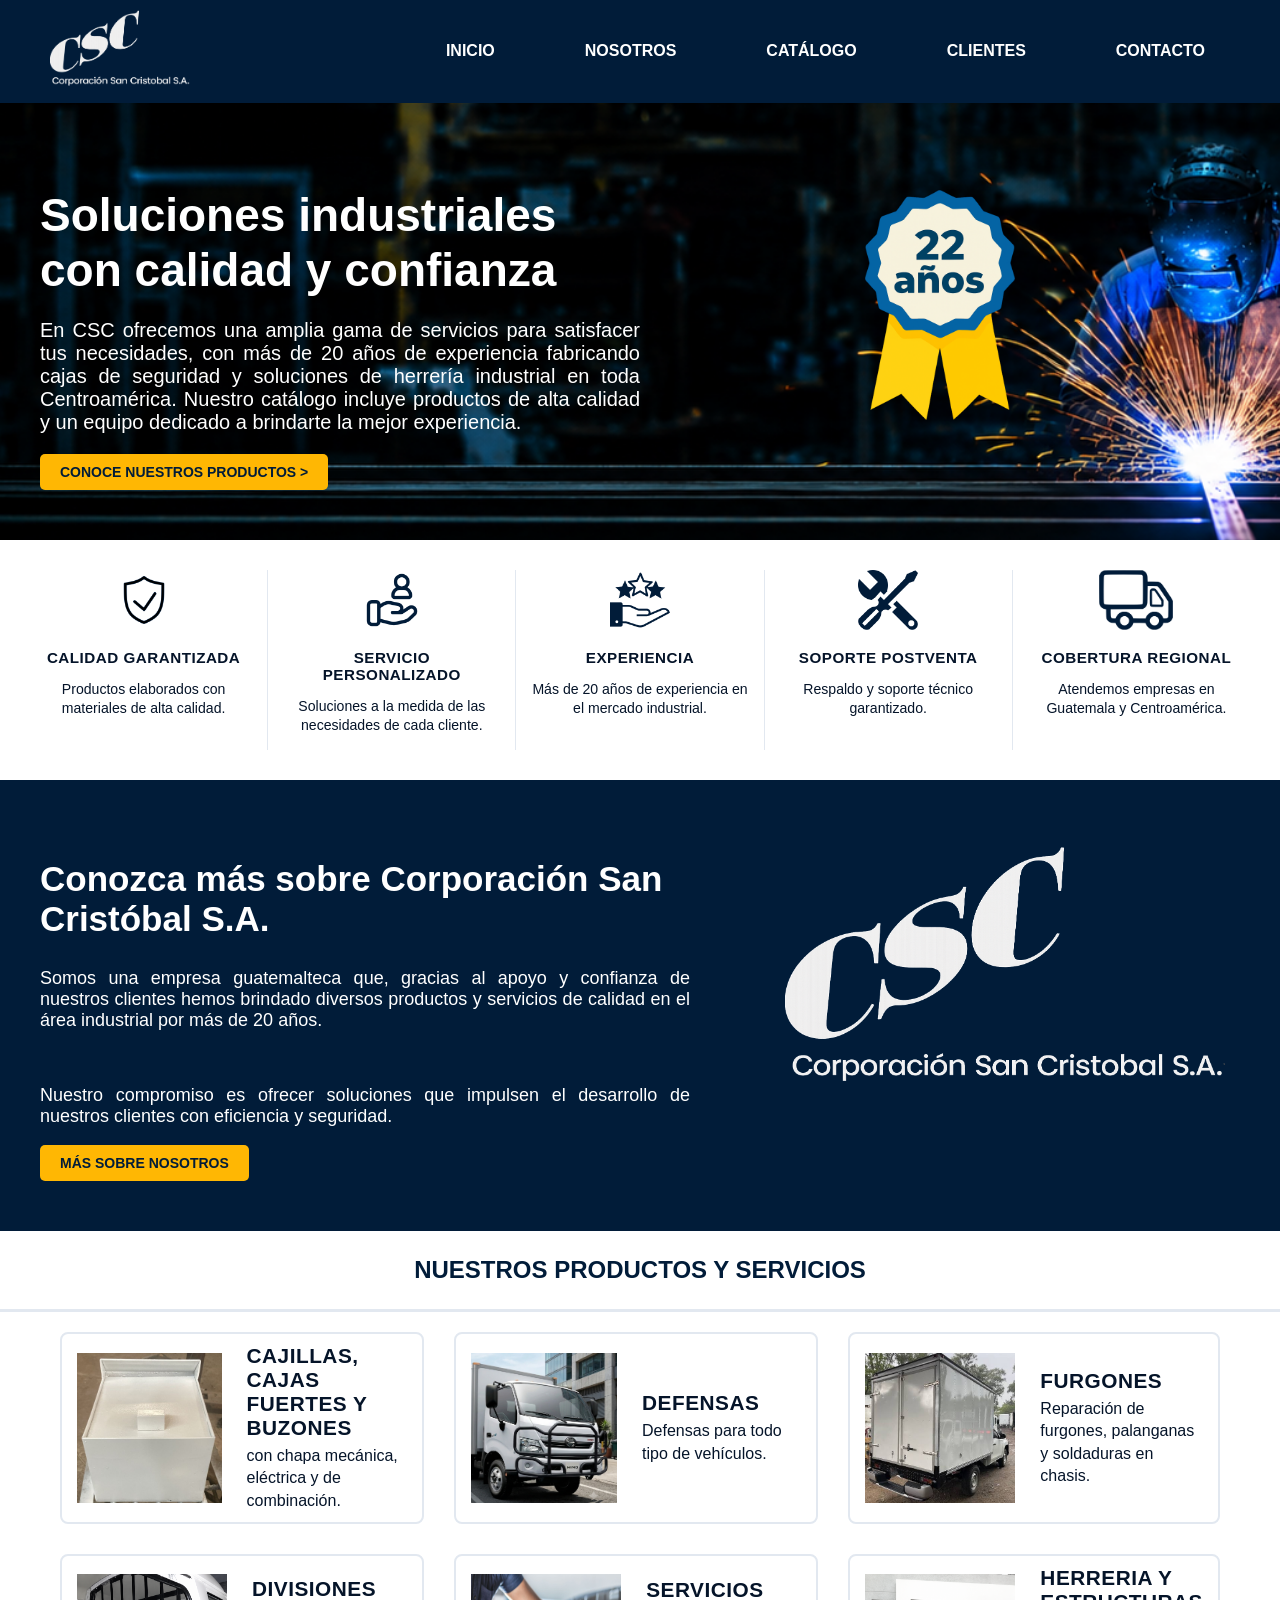
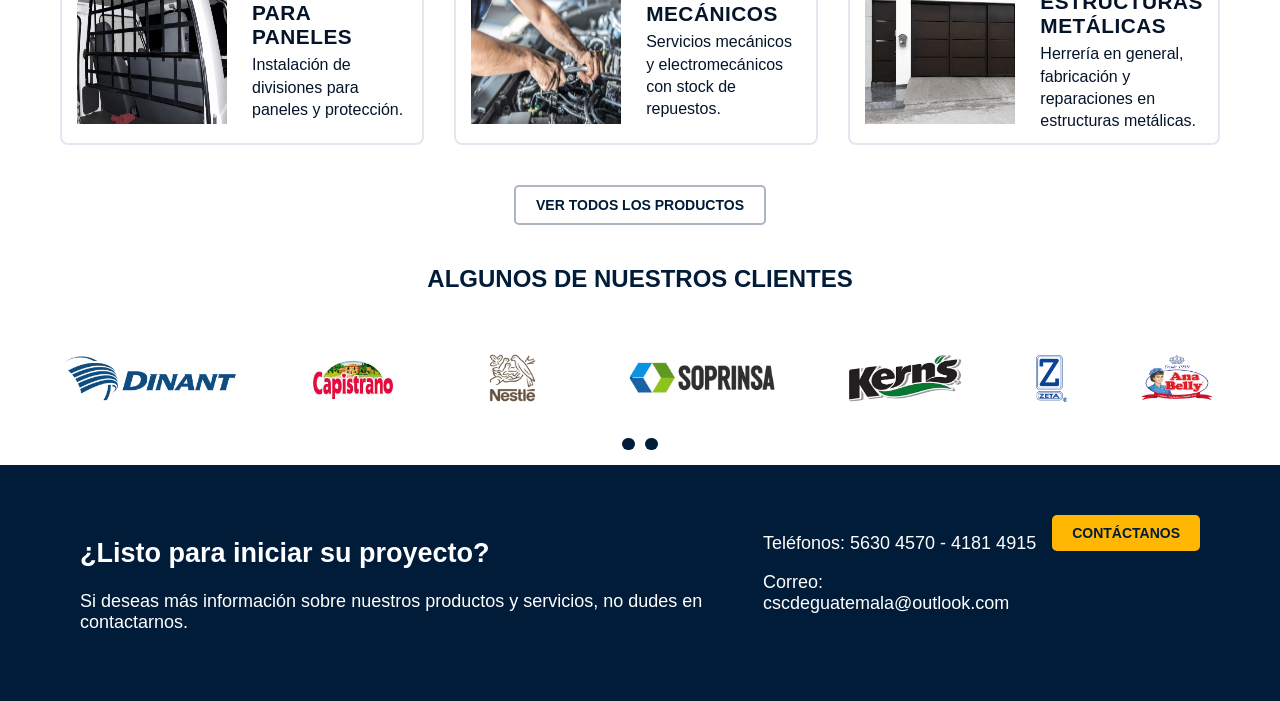
<file: index.html>
<!DOCTYPE html>
<html lang="es">
<head>
    <meta charset="UTF-8">
    <meta name="viewport" content="width=device-width, initial-scale=1.0">
    <title>CSC</title>
    <link rel="icon" type="image/png" href="img/LogoO.png">
    <link rel="stylesheet" href="style.css">
</head>
<body>
    <header>
        <div class="logo">
            <img src="img/Logo.png" alt="Logo de la empresa">
        </div>

        <button class="hamburger" id="hamburger-btn" aria-label="Abrir menú">
            <span></span>
            <span></span>
            <span></span>
        </button>

        <nav class="nav-menu" id="nav-menu">
            <ul>
                <li><a href="#inicio">INICIO</a></li>
                <li><a href="#nosotros">NOSOTROS</a></li>
                <li><a href="#catalogo">CATÁLOGO</a></li>
                <li><a href="#clientes">CLIENTES</a></li>
                <li><a href="#contacto">CONTACTO</a></li>
            </ul>
        </nav>
    </header>

    <main>
        <section id="inicio">
            <div class="presentacion">
                <div class="texto">
            <h1>Soluciones industriales <br> con calidad y confianza</h1>
            <p>En CSC ofrecemos una amplia gama de servicios para satisfacer tus necesidades, con más de 20 años de experiencia 
            fabricando cajas de seguridad y soluciones de herrería industrial en toda Centroamérica. Nuestro catálogo incluye productos 
            de alta calidad y un equipo dedicado a brindarte la mejor experiencia.</p>
            <a href="#catalogo">
                <button>CONOCE NUESTROS PRODUCTOS ></button>
            </a>
                </div>

                <div class="imagen">
                    <div class="medalla">
                        <img src="img/medalla.jpg" alt="Medalla de calidad">
                    </div>
                </div>
            </div>    
            <div class="features">
                <div class="feature-item">
                    <img src="img/Calidad.png" alt="Icono de calidad">
                    <h3 class="feature-title">CALIDAD GARANTIZADA</h3>
                    <p class="feature-text">Productos elaborados con materiales de alta calidad.</p>
                </div>

                <div class="feature-item">
                    <img src="img/Servicio.png" alt="Icono de servicio">
                    <h3 class="feature-title">SERVICIO PERSONALIZADO</h3>
                    <p class="feature-text">Soluciones a la medida de las necesidades de cada cliente.</p>
                </div>

                <div class="feature-item">
                    <img src="img/Experiencia.png" alt="Icono de experiencia">
                    <h3 class="feature-title">EXPERIENCIA</h3>
                    <p class="feature-text">Más de 20 años de experiencia en el mercado industrial.</p>
                </div>

                <div class="feature-item">
                    <img src="img/Soporte.png" alt="Icono de soporte">
                    <h3 class="feature-title">SOPORTE POSTVENTA</h3>
                    <p class="feature-text">Respaldo y soporte técnico garantizado.</p>
                </div>

                <div class="feature-item">
                    <img src="img/Cobertura.png" alt="Icono de cobertura regional">
                    <h3 class="feature-title">COBERTURA REGIONAL</h3>
                    <p class="feature-text">Atendemos empresas en Guatemala y Centroamérica.</p>
                </div>
            </div>    
        </section>

        <section id="nosotros">
            <div class="nosotros">
                 <div class="texto">
            <h2>Conozca más sobre Corporación San Cristóbal S.A.</h2>
            <p>Somos una empresa guatemalteca que, gracias al apoyo y confianza de nuestros clientes hemos brindado diversos productos
            y servicios de calidad en el área industrial por más de 20 años.</p>
           <br><p>Nuestro compromiso es ofrecer soluciones que impulsen el desarrollo de nuestros clientes con eficiencia y seguridad.</p>

                <button id="mas-nosotros">MÁS SOBRE NOSOTROS</button>

                <dialog id="miModal">
                <form method="dialog">
                    <h2>Nuestro lema es <br>"SERVICIO PERSONALIZADO"</h2>
                    <p>Su empresa es importante para nosotros y estamos comprometidos a
                    brindarles productos y servicios de calidad ofreciendo valores agregados
                    como el respaldo y soporte posventa cuando lo requieran.
                    Cada producto ofrecido es elaborado con materiales de calidad, con diseño y
                    medidas específicas que se adaptan a la necesidad de cada cliente.
                    Somos la mejor opción para el desarrollo de sus proyectos, contáctenos y
                    solicite su cotización.</p>
                    <!-- El botón con method="dialog" cierra el modal automáticamente -->
                    <button id="cerrarBtn">Cerrar</button>
                </form>
                </dialog>
                </div>
                <div class="logo2">
                    <img src="img/Logo.png" alt="Logo de la empresa">
                </div>    
            </div>
        </section>

        <section id="catalogo">
            <div class="catalogo">
            <h2>NUESTROS PRODUCTOS Y SERVICIOS</h2>
            </div>    
            <div class="caracteristicas">
                <div class="carac-item">
                    <img src="img/Cajas.jpeg" alt="Icono de cajas fuertes">
                    <div class="carac-info">
                        <h3 class="carac-title">CAJILLAS, CAJAS FUERTES Y BUZONES</h3>
                        <p class="carac-text">con chapa mecánica, eléctrica y de combinación.</p>
                    </div>
                </div>

                <div class="carac-item">
                    <img src="img/Defensa.png" alt="Icono de defensas">
                    <div class="carac-info">
                        <h3 class="carac-title">DEFENSAS</h3>
                        <p class="carac-text">Defensas para todo tipo de vehículos.</p>
                    </div>
                </div>

                <div class="carac-item">
                    <img src="img/Furgones.jpeg" alt="Icono de furgones">
                    <div class="carac-info">
                        <h3 class="carac-title">FURGONES</h3>
                        <p class="carac-text">Reparación de furgones, palanganas y soldaduras en chasis.</p>
                    </div>
                </div>

                <div class="carac-item">
                    <img src="img/Division.png" alt="Icono de divisiones">
                    <div class="carac-info">
                        <h3 class="carac-title">DIVISIONES PARA PANELES</h3>
                        <p class="carac-text">Instalación de divisiones para paneles y protección.</p>
                    </div>
                </div>

                <div class="carac-item">
                    <img src="img/Mecanica.jpg" alt="Icono de servicios mecánicos">
                    <div class="carac-info">
                        <h3 class="carac-title">SERVICIOS MECÁNICOS</h3>
                        <p class="carac-text">Servicios mecánicos y electromecánicos con stock de repuestos.</p>
                    </div>
                </div>
                
                <div class="carac-item">
                    <img src="img/Metalica.png" alt="Icono de herreria">
                    <div class="carac-info">
                        <h3 class="carac-title">HERRERIA Y ESTRUCTURAS METÁLICAS</h3>
                        <p class="carac-text">Herrería en general, fabricación y reparaciones en estructuras metálicas.</p>
                    </div>
                </div>
            </div>

            <button id="btn-catalogo">VER TODOS LOS PRODUCTOS</button>
                <dialog id="CatalogoModal">
                <form method="dialog">

                    <div class="caracteristicasModal">
                        <div class="carac-item">
                            <img src="img/Cajas.jpeg" alt="Icono de cajas fuertes">
                            <div class="carac-info">
                                <h3 class="carac-title">CAJILLAS, CAJAS FUERTES Y BUZONES</h3>
                                <p class="carac-text">con chapa mecánica, eléctrica y de combinación.</p>
                            </div>
                        </div>

                        <div class="carac-item">
                            <img src="img/Defensa.png" alt="Icono de defensas">
                            <div class="carac-info">
                                <h3 class="carac-title">DEFENSAS</h3>
                                <p class="carac-text">Defensas para todo tipo de vehículos.</p>
                            </div>
                        </div>

                        <div class="carac-item">
                            <img src="img/Furgones.jpeg" alt="Icono de furgones">
                            <div class="carac-info">
                                <h3 class="carac-title">FURGONES</h3>
                                <p class="carac-text">Reparación de furgones, palanganas y soldaduras en chasis.</p>
                            </div>
                        </div>

                        <div class="carac-item">
                            <img src="img/Division.png" alt="Icono de divisiones">
                            <div class="carac-info">
                                <h3 class="carac-title">DIVISIONES PARA PANELES</h3>
                                <p class="carac-text">Instalación de divisiones para paneles y protección.</p>
                            </div>
                        </div>

                        <div class="carac-item">
                            <img src="img/Mecanica.jpg" alt="Icono de servicios mecánicos">
                            <div class="carac-info">
                                <h3 class="carac-title">SERVICIOS MECÁNICOS</h3>
                                <p class="carac-text">Servicios mecánicos y electromecánicos con stock de repuestos.</p>
                            </div>
                        </div>
                        
                        <div class="carac-item">
                            <img src="img/Estanterias.png" alt="Icono de estanteria">
                            <div class="carac-info">
                                <h3 class="carac-title">ESTANTERÍAS A LA MEDIDA</h3>
                                <p class="carac-text">Diseño y fabricación de estanterías metálicas resistentes, adaptadas a tus espacios y necesidades de almacenamiento.</p>
                            </div>
                        </div>

                        <div class="carac-item">
                            <img src="img/FurgonF.jpeg" alt="Icono de furgon frio">
                            <div class="carac-info">
                                <h3 class="carac-title">FURGONES REFRIGERADOS Y TÉRMICOS</h3>
                                <p class="carac-text">Reparación, sellado y mantenimiento de furgones para transporte de producto congelado y refrigerado.</p>
                            </div>
                        </div>

                        <div class="carac-item">
                            <img src="img/Metalica.png" alt="Icono de herreria">
                            <div class="carac-info">
                                <h3 class="carac-title">HERRERIA Y ESTRUCTURAS METÁLICAS</h3>
                                <p class="carac-text">Herrería en general, fabricación y reparaciones en estructuras metálicas.</p>
                            </div>
                        </div>

                         <div class="carac-item">
                            <img src="img/trocket.jpg" alt="Icono de trockets">
                            <div class="carac-info">
                                <h3 class="carac-title">TROCKETS</h3>
                                <p class="carac-text">trocket manual, práctico y resistente para el manejo y transporte de carga.</p>
                            </div>
                        </div>

                         <div class="carac-item">
                            <img src="img/Cajachica.jpg" alt="Icono de cajachica">
                            <div class="carac-info">
                                <h3 class="carac-title">CAJAS CHICAS</h3>
                                <p class="carac-text">Cajas metálicas seguras y portátiles, ideales para el resguardo y organización de documentos.</p>
                            </div>
                        </div>

                        <div class="carac-item">
                            <img src="img/Gabinete.png" alt="Icono de gabinete">
                            <div class="carac-info">
                                <h3 class="carac-title">GABINETES DE LLAVES</h3>
                                <p class="carac-text">Organizadores metálicos de pared con cerradura para el control y resguardo seguro de múltiples juegos de llaves.</p>
                            </div>
                        </div>

                        <div class="carac-item">
                            <img src="img/Chapa.jpeg" alt="Icono de chapa">
                            <div class="carac-info">
                                <h3 class="carac-title">VARIEDAD DE CHAPAS</h3>
                                <p class="carac-text">AMPLIA gama de cerraduras de alta seguridad y repuestos para puertas, portones y cajas fuertes.</p>
                            </div>
                        </div>

                        <div class="carac-item">
                            <img src="img/Kit.jpeg" alt="Icono de Kit">
                            <div class="carac-info">
                                <h3 class="carac-title">EQUIPO DE SEGURIDAD</h3>
                                <p class="carac-text">Kits y accesorios de protección industrial diseñados para flotas y edificios.</p>
                            </div>
                        </div>

                    </div>
                    <button id="cerrarBtn">Cerrar</button>
                </form>
                </dialog>
        </section>

        <section id="clientes">
            <div class="Clientes-titulo">
                <h2>ALGUNOS DE NUESTROS CLIENTES</h2>
            </div>
            <div class="clientes">
                <div class="imagenes">
                    <img id="sec1" src="img/Dinant.png" alt="Cliente 1">
                    <img src="img/Capistrano.png" alt="Cliente 2">
                    <img src="img/Nestle.png" alt="Cliente 3">
                    <img src="img/soprinsa.png" alt="Cliente 4">
                    <img src="img/kerns.png" alt="Cliente 5">
                    <img src="img/zetagas.png" alt="Cliente 6">
                    <img src="img/anabelly.png" alt="Cliente 7">
                    <img src="img/lapopular.png" alt="Cliente 8">
                    <img src="img/Pepsico.png" alt="Cliente 9">
                    <img src="img/Solid.png" alt="Cliente 10">
                    <img src="img/Ransa.png" alt="Cliente 11">
                    <img src="img/Bofasa.png" alt="Cliente 12">
                    <img id="sec2" src="img/Pozuelo.png" alt="Cliente 13">
                </div>
                <div class="btn-scroll">
                    <a href="#sec1"></a>
                    <a href="#sec2"></a>
                </div>
            </div>    

        </section>
    </main>

    <footer>
        <section id="contacto">
        <div class="contacto">
            <div class="info">
                <h2>¿Listo para iniciar su proyecto?</h2>
                <p>Si deseas más información sobre nuestros productos y servicios, no dudes en contactarnos.</p>
            </div>
            <div class="contact">
                <p>Teléfonos: 5630 4570 - 4181 4915</p>
                <p>Correo: cscdeguatemala@outlook.com</p>
            </div>
            <a href="mailto:cscdeguatemala@outlook.com">
                <button>CONTÁCTANOS</button></a>
            </a>
        </div>
        </section>
    </footer>
    
    <script src="script.js"></script>
</body>
</html>
</file>
<file: style.css>
body {
   font-family: "Poppins", sans-serif;
    margin: 0;
    padding: 0;
}

section {
    scroll-margin-top: 90px; /* Cambia 90px por la altura real de tu header */
}

header {
    background-color: #011c39;
    display: flex;
    justify-content: space-between;
    align-items: center;           
    padding: 0px 40px;

    position: fixed;
    top: 0;
    left: 0;
    width:100%;
    box-sizing:border-box;
    z-index: 1000;
}

.logo img {
  width: 140px;
  height: auto; 
  padding: 10px;
  filter: invert(100%);
}

nav ul{
  display: flex;
  gap: 60px;    
  list-style: none; 
  padding: 20px; 

}

nav ul li a {
  color: white;
  text-decoration: none;
  padding: 10px 15px;   
  font-weight: bold;

}

nav ul li a:hover {
    color: #ffb703;
}

.hamburger {
  display: none; /* No se muestra en computadoras */
  flex-direction: column;
  justify-content: space-between;
  width: 30px;
  height: 21px;
  background: transparent;
  border: none;
  cursor: pointer;
  padding: 0;
}

/* Estilo para las 3 líneas */
.hamburger span {
  width: 100%;
  height: 3px;
  background-color: #ffffff;
  border-radius: 3px;
  transition: all 0.3s ease;
}

html {
    scroll-behavior: smooth;
}

main {
    padding-top: 100px; /* Ajusta este valor según la altura real de tu header */
}

.presentacion{
    background-image: url('img/fondo3.png');
    color: white;
    padding: 50px 40px;
    display: flex;
    align-items: flex-start;         /* Centra verticalmente la medalla con el texto */


    background-size: cover;
    background-position: center;
    background-repeat: no-repeat;
    
    /* SOLUCIÓN A LA DISTANCIA: En lugar de un % gigante, usa un espacio fijo o distribuidor */
    justify-content: space-between; 
}

.texto {
    flex: 1;
    max-width: 650px; /* Evita que el texto invada el lado del soldador */
}

.imagen {
    flex: 1;
    display: flex;
    justify-content: center; /* Alinea la medalla a la derecha de forma controlada */
    
}

.texto h1{
  font-size: 46px;
  margin-bottom: 20px;
  line-height: 1.2;

}

.texto p{
  display: grid;
  gap: 15px;
  font-size: 20px;

  text-align: justify;
  text-justify: inter-word;
}

.medalla img {
    width:150px;
    padding:40px;
    margin-right:0;

}

/* 1. El contenedor principal (La gran barra blanca) */
.features {
    display: flex;                  /* Pone los 5 elementos en fila */
    justify-content: space-between; /* Distribuye el espacio equitativamente */
    background-color: #ffffff;      /* Fondo blanco */
    padding: 30px 20px;             /* Espacio interno arriba/abajo y a los lados */
}

/* 2. Cada una de las 5 cajitas individuales */
.feature-item {
    flex: 1;                        /* Hace que las 5 cajas midan exactamente lo mismo */
    text-align: center;             /* Centra todo el contenido (iconos, títulos y párrafos) */
    padding: 0 15px;                /* Espacio a los lados para que los textos no se peguen */
}

/* 3. El truco de las líneas divisorias grises */
.feature-item:not(:last-child) {
    border-right: 1px solid #e2e8f0; /* Línea gris delgada */
}

/* 4. Estilos para los textos internos */
.feature-title {
    font-size: 0.95rem;             /* Tamaño de letra compacto y elegante */
    color: #051429;                 /* El azul oscuro corporativo de CSC */
    margin-top: 15px;               /* Separa el título del icono de arriba */
    margin-bottom: 8px;             /* Separa el título del párrafo de abajo */
    font-weight: bold;
    letter-spacing: 0.5px;          /* Un poco de espacio entre letras */
}

.feature-text {
    font-size: 0.88rem;             /* Letra más pequeña para la descripción */
    color: #051429;                 /* Color gris azulado suave */
    line-height: 1.4;               /* Espaciado cómodo entre líneas de texto */
}

.feature-item img {
    height: 60px;                   /* Ajusta la altura de los iconos a tu gusto */
    width: auto;
    margin: 0 auto;
}

.nosotros{
    background-color: #011c39;
    color: white;
    padding: 50px 40px;
    display: flex;
    align-items: flex-start;         /* Centra verticalmente la medalla con el texto */
    
    /* SOLUCIÓN A LA DISTANCIA: En lugar de un % gigante, usa un espacio fijo o distribuidor */
    justify-content: space-between; 

}

.texto h2{
  display: grid;
  gap: 15px;
  font-size: 35px;

}

.nosotros .texto p{
  display: grid;
  gap: 15px;
  font-size: 18px;

  text-align: justify;
  text-justify: inter-word;
}

.logo2 img {
  width: 440px;
  height: auto; 
  padding: 15px;
  filter: invert(100%);
}

button {
    background-color: #ffb703;
    color: #011c39;
    border: none;
    border-radius: 5px;
    padding: 10px 20px;
    font-size: 14px;
    cursor: pointer;
    transition: background-color 0.3s ease;
    font-weight: bold;
}

dialog::backdrop {
  background-color: rgba(0, 0, 0, 0.5);
}

dialog {
  border: none;
  border-radius: 8px;
  padding: 35px;
  width: 90%;
  max-width: 800px;

  color: #011c39;
  font-size: 20px;
}

dialog h2 {
    text-align:center;
    margin-top:0;
}

#CatalogoModal::backdrop {
  background-color: rgba(0, 0, 0, 0.5);
}

#CatalogoModal {
  border: none;
  border-radius: 8px;
  padding: 30px 15px;       /* Reducimos ligeramente el padding lateral para ganar espacio */
  width: 90%;
  max-width: 800px;
  max-height: 80vh;
  overflow: hidden;         /* Mantiene el borde redondeado limpio */
  color: #011c39;
  font-size: 20px;
  box-sizing: border-box;   /* Incluye el padding dentro del cálculo del ancho total */
}

.caracteristicasModal {
  display: grid;                
  grid-template-columns: repeat(2, 1fr); 
  gap: 20px;                /* Ajustamos a 20px para dar más espacio horizontal a las tarjetas */
  background-color: #ffffff;      
  padding: 15px;            
  max-height: 55vh;             
  
  /* CONTROL DE SCROLLBARS */
  overflow-y: auto;         /* Activa la barra vertical cuando sea necesario */
  overflow-x: hidden;       /* ELIMINA definitivamente el scroll horizontal */
  box-sizing: border-box;
}

/* Evita que los ítems del grid fuercen un ancho mínimo mayor a su columna */
.caracteristicasModal .carac-item {
  min-width: 0;
  box-sizing: border-box;
}

/* ESTILOS DE LA BARRA DE SCROLL VERTICAL */
.caracteristicasModal::-webkit-scrollbar {
  width: 8px;                   
}

.caracteristicasModal::-webkit-scrollbar-thumb {
  background-color: #c1c1c1;
  border-radius: 10px;          
}

.caracteristicasModal::-webkit-scrollbar-track {
  background: #f1f1f1;
  border-radius: 10px;
}

.catalogo {
    padding: 5px 5px;
    text-align: center;
    color: #011c39;
    padding-bottom: 5px;
    border-bottom: 3px solid #e2e8f0; /* Línea gris delgada */
}


.caracteristicas {
    display: grid;                 /* Pone los 5 elementos en fila */
    grid-template-columns: repeat(3, 1fr); 
    gap: 30px;
    background-color: #ffffff;      /* Fondo blanco */
    padding: 20px 60px;             /* Espacio interno arriba/abajo y a los lados */
}

/* 2. Cada una de las 5 cajitas individuales */
.carac-item {
    display: flex;                  /* Convierte el interior de la caja en Flexbox */
    flex-direction: row;            /* Pone la imagen y el texto uno al lado del otro */
    align-items: center;            /* Centra verticalmente la imagen con el texto */
    gap: 25px;                      /* Espacio entre la imagen y el bloque de texto */
    padding: 10px 15px;
    border: 2px solid #e2e8f0;      /* Bordes simplificados en una sola línea */
    border-radius: 8px;
}


/* 4. Estilos para los textos internos */
.carac-title {
    font-size: 1.30rem;             /* Tamaño de letra compacto y elegante */
    color: #051429;                 /* El azul oscuro corporativo de CSC */
    margin-top: 0;               /* Separa el título del icono de arriba */
    margin-bottom: 5px;             /* Separa el título del párrafo de abajo */
    font-weight: bold;
    letter-spacing: 0.5px;          /* Un poco de espacio entre letras */           
}

.carac-text {
    font-size: 1.00rem;             /* Letra más pequeña para la descripción */
    color: #051429;                 /* Color gris azulado suave */
    line-height: 1.4;               /* Espaciado cómodo entre líneas de texto */
    margin: 0;                      /* Elimina márgenes innecesarios */
}

.carac-item img {
    height: 150px;                   /* Ajusta la altura de los iconos a tu gusto */
    width: 150px;
}

#btn-catalogo, #cerrarBtn {
    background-color: #ffff;
    color: #011c39;
    border: 2px solid #011c3952;
    border-radius: 5px;
    padding: 10px 20px;
    font-size: 14px;
    cursor: pointer;
    font-weight: bold;
    display: block; /* Hace que el botón sea un bloque para centrarlo */
    margin: 20px auto 0; /* Lo centra en la página */
    
}

#catalogo a {
    display: flex;
    justify-content: center;
    text-decoration: none; /* Le quita cualquier subrayado feo al enlace */
}

.Clientes-titulo h2 {
    text-align: center;
    padding: 20px 0; 
    color: #011c39;
}

.clientes {
    max-width: 1550px; /* Limita el ancho máximo para que no se vea demasiado grande*/
    width: 90%; /* Asegura que ocupe todo el ancho disponible hasta el máximo */
    margin: 0 auto; /* Centra el contenedor horizontalmente */
    position: relative; /* Necesario para posicionar los botones de scroll */
}

.imagenes {
    display: flex;
    align-items: center;            /* Centra verticalmente los logos */
    justify-content: space-between; /* Reparte los logos uniformemente */
    gap: 70px;                      /* Espacio constante entre logos */
    overflow-x: scroll;   
    scroll-snap-type: x mandatory;    
    scroll-behavior: smooth; 
    padding: 20px 0;     
}

.imagenes::-webkit-scrollbar {
    display: none; /* Oculta la barra de desplazamiento en navegadores WebKit */
}

.imagenes img{
    height: 50px;       /* Controla la altura para que no crezca a lo alto */
    width: auto;        /* Mantiene la proporción de cada logo */
    flex-shrink: 0;     /* Evita que los logos se aplasten */
}

.btn-scroll{
    display: flex;
    justify-content: center; /* Centra los botones horizontalmente */
    gap: 10px;
    margin-top: 15px;
    margin-bottom: 15px;
}

.btn-scroll a{
    width: .8rem;
    height: .8rem;
    background-color: #011c39;
    border-radius: 50%;
}

.contacto{
    background-color: #011c39;
    color: white;
    padding: 50px 80px;
    display: flex;
    align-items: flex-start;        
    justify-content: space-between;
    font-size: 18px;
}



@media (max-width:768px){

/* 2. MOSTREAMOS EL BOTÓN HAMBURGUESA EN MÓVIL */
  .hamburger {
    display: flex; 
  }

  /* 3. OCULTAMOS EL MENÚ HORIZONTAL Y LO VOLVEMOS VERTICAL */
  .nav-menu {
    display: none; /* Se oculta por defecto en móviles */
    position: absolute;
    top: 90px; /* Se posiciona debajo del header */
    left: 0;
    width: 100%;
    background-color: #011c39;
    flex-direction: column;
    align-items: center;
    padding: 20px 0;
    gap: 15px;
    box-shadow: 0 4px 8px rgba(0,0,0,0.2);
  }

  /* 4. CLASE QUE ACTIVA EL JS PARA DESPLEGAR EL MENÚ */
  .nav-menu.active {
    display: flex; /* Al hacer clic se muestra */
  }

    
section {
    scroll-margin-top: 150px; /* Cambia 90px por la altura real de tu header */
}    

.texto h1{
    font-size:32px;
}

.texto p{
    font-size:16px;
}

.presentacion{
    flex-direction:column;
    text-align:center;
    padding:40px 20px;
}

.texto{
    max-width:100%;
}

.imagen{
    margin-top:20px;
}

.medalla img{
    width:120px;
    margin:0;
    padding:10px;
}

.features{
    flex-direction:column;
}

.feature-item{
    border-right:none;
    border-bottom:1px solid #ddd;
    padding:20px;
}

.feature-item:last-child{
    border-bottom:none;
}

.caracteristicas,.caracteristicasModal{
    grid-template-columns:1fr;
    padding:20px;
}

.carac-item{
    flex-direction:column;
    text-align:center;
}

.carac-item img{
    width:120px;
    height:120px;
}

.nosotros{
    flex-direction:column;
    text-align:center;
}

.logo2 img{
    width:250px;
    margin:auto;
}

.contacto{
    flex-direction: column;
    align-items: center;
    text-align: center;
    padding: 40px 20px;
}

nav ul{
    gap:15px;
    padding:10px;
    flex-wrap:wrap;
    justify-content:center;
}
}
</file>
